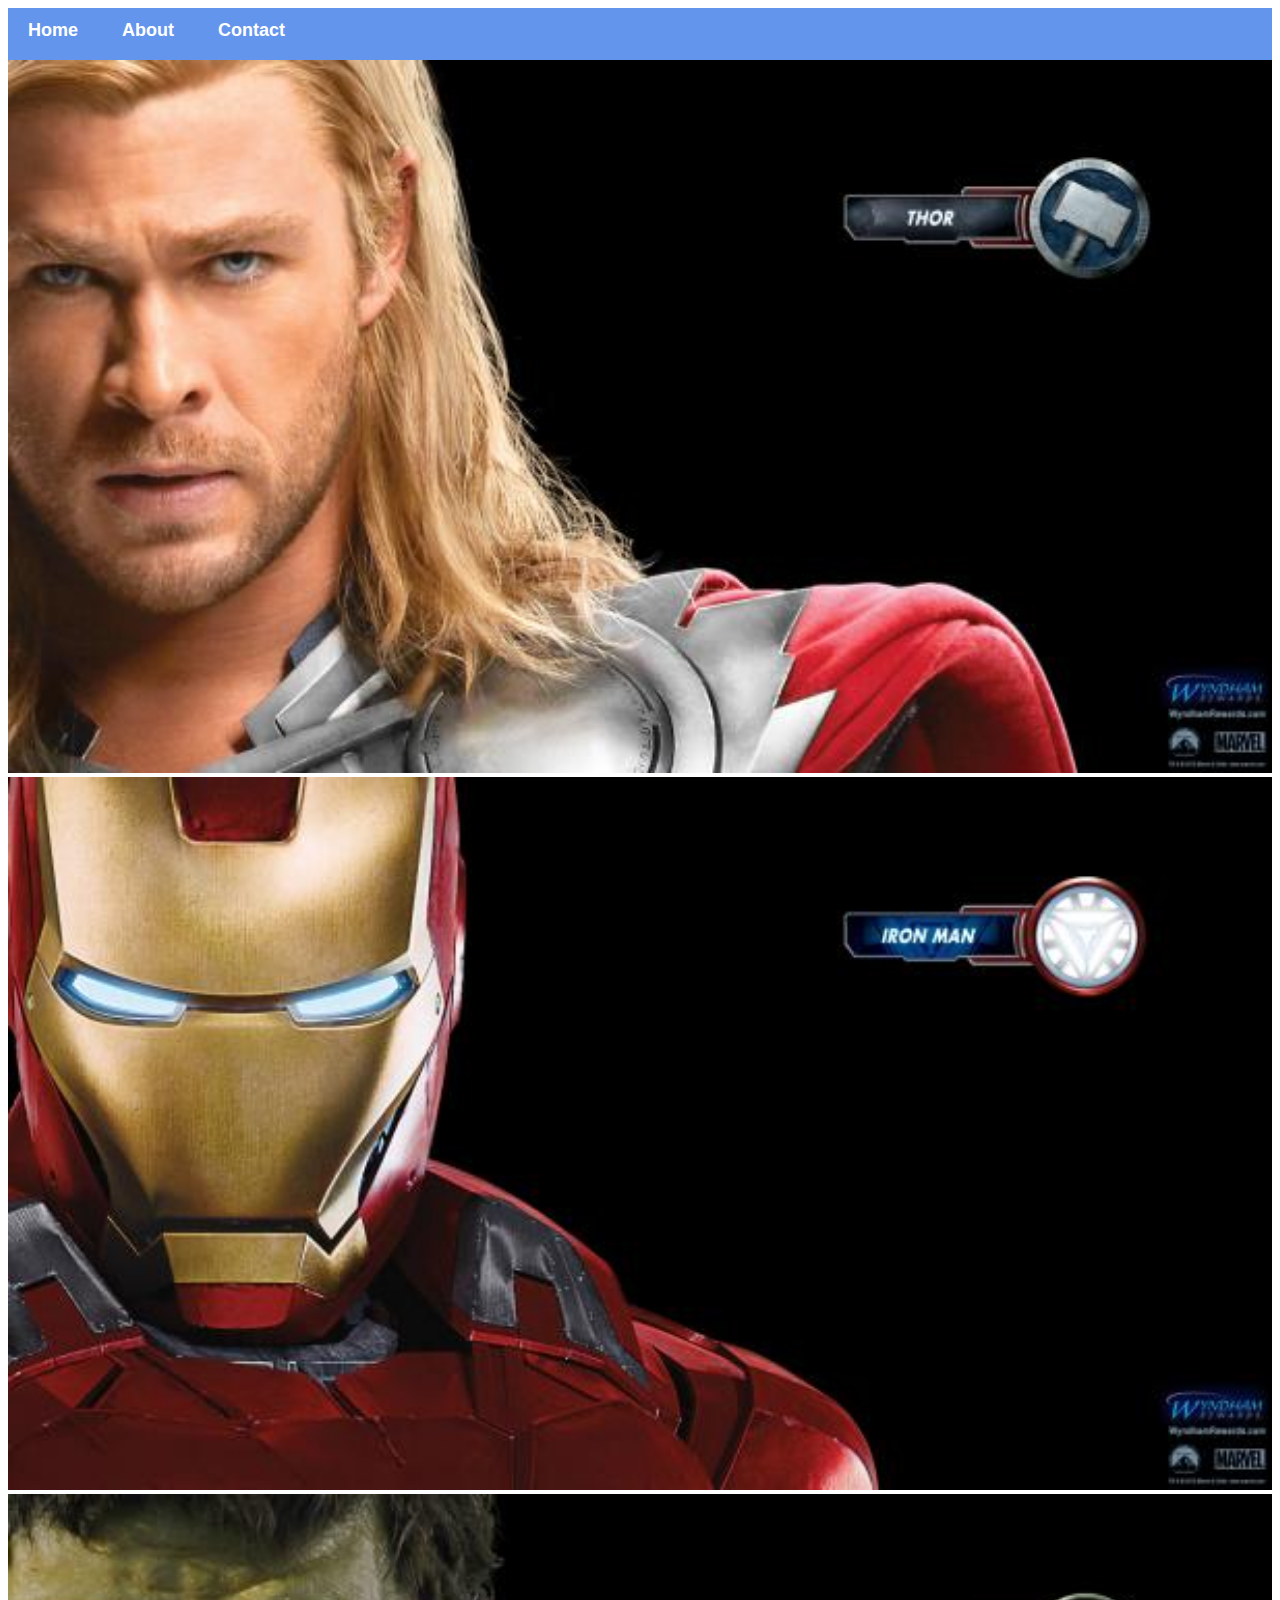
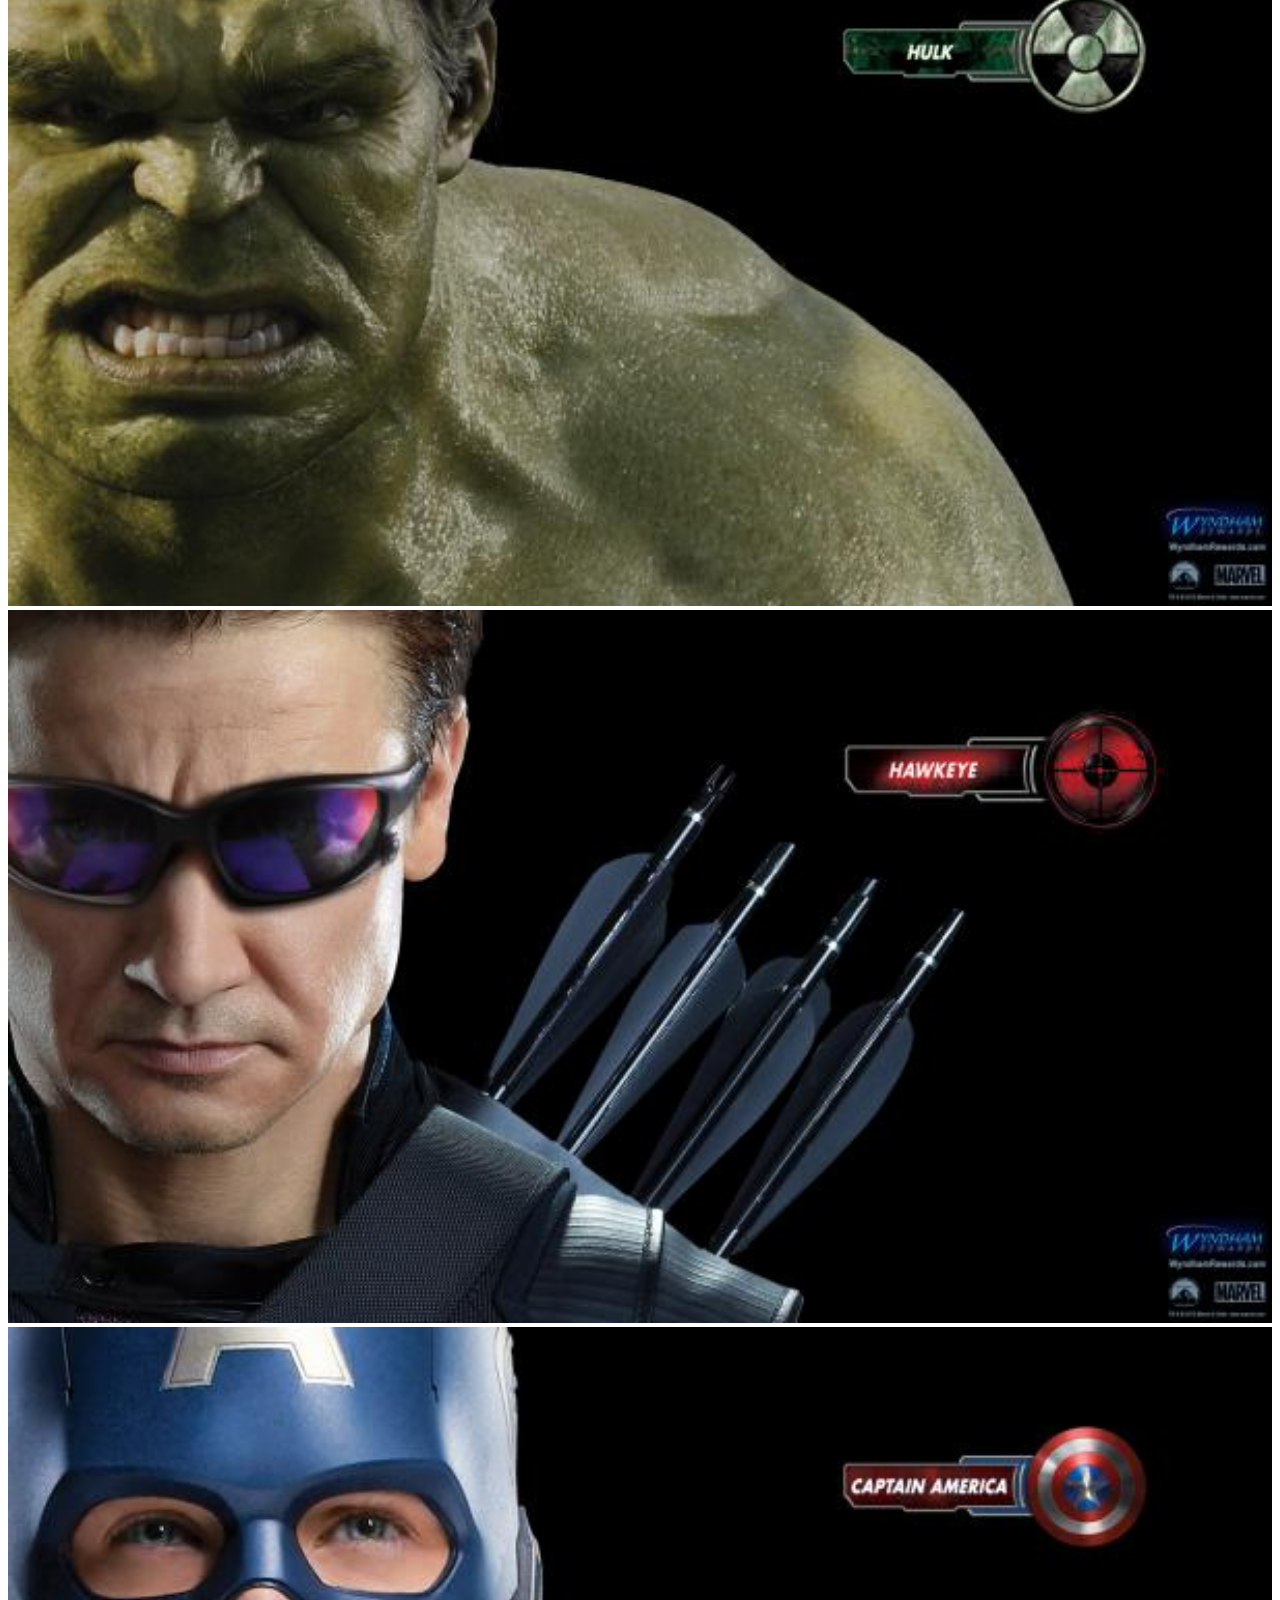
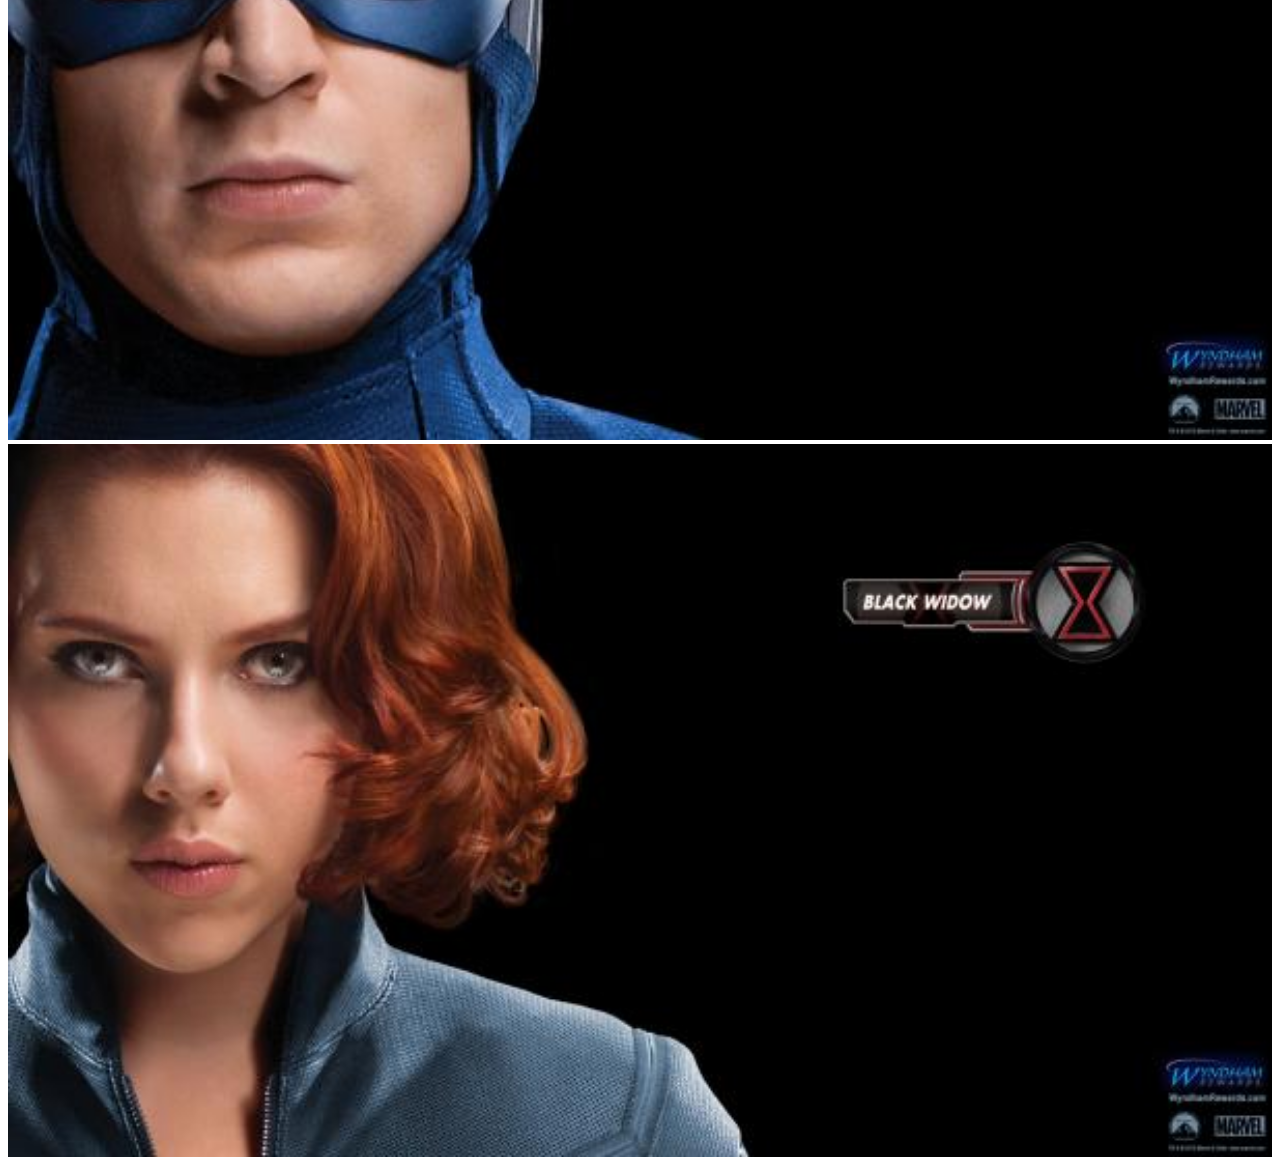
<file: index.html>
<!DOCTYPE html>
<html>
    <head>
        <link rel="stylesheet" href="style.css">
    </head>
    <body>
        <div id="menu">
        <a href="#">Home</a>
        <a href="about.html">About</a>
        <a href="contact.html">Contact</a>
        </div>
       <div class="gallery">
        <a href="avenger-1.html"><img src="images/avengers_01.jpg"/></a>
        <a href="avenger-2.html"><img src="images/avengers_02.jpg"/></a>
        <a href="avenger-3.html"><img src="images/avengers_03.jpg"/></a>
        <a href="avenger-4.html"><img src="images/avengers_04.jpg"/></a>
        <a href="avenger-5.html"><img src="images/avengers_05.jpg"/></a>
        <a href="avenger-6.html"><img src="images/avengers_06.jpg"/></a>
        </div>
    </body>
</html>
</file>
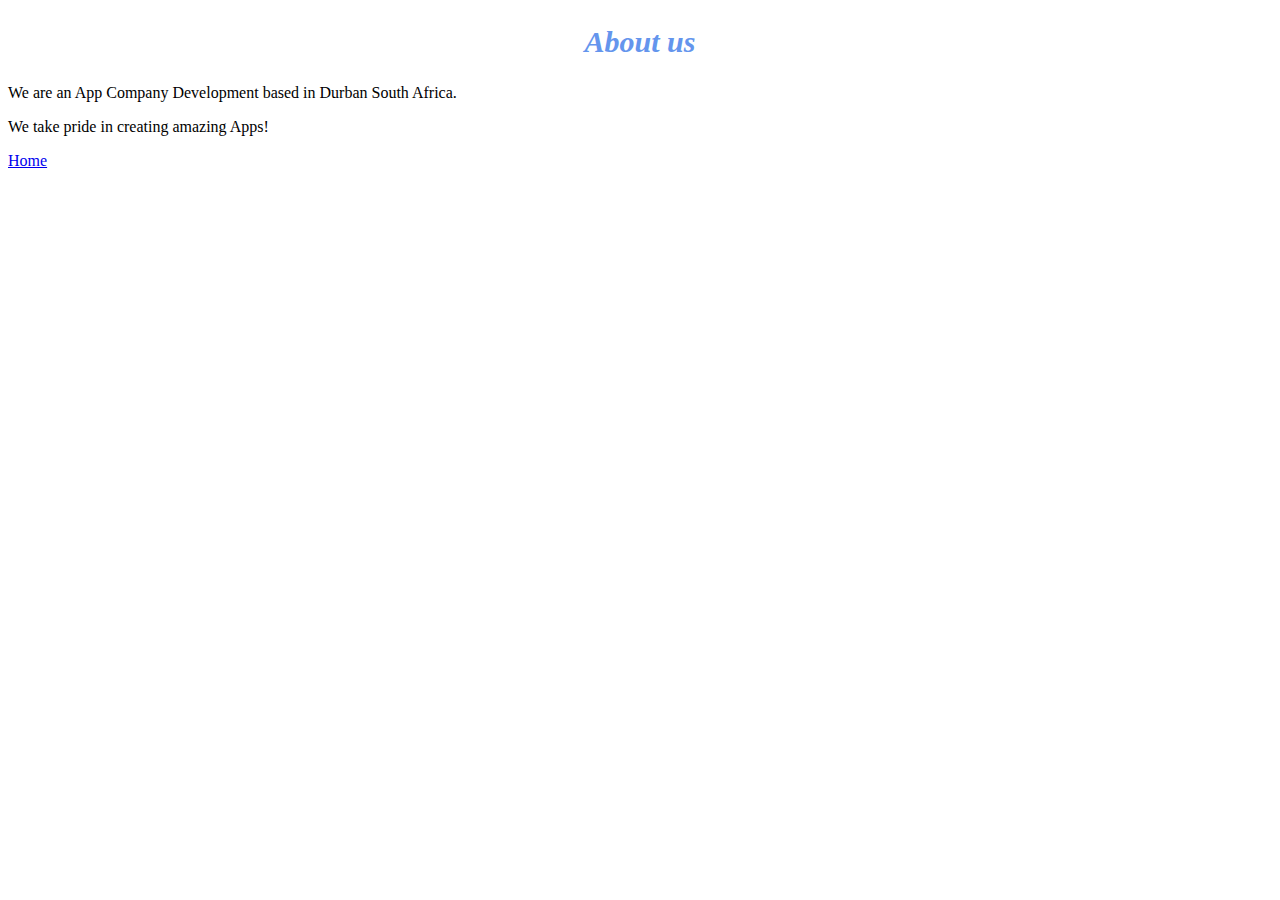
<file: about.html>
<!DOCTYPE html>
<html>
    <head>
        <link rel="stylesheet" href="style.css">
    </head>
    <body>
        <h2>About us</h2>
    <p>We are an App Company Development based in Durban South Africa.</p>
        <P>We take pride in creating amazing Apps!</P>
        <a href="index.html">Home</a>
    </body>
</html>
</file>
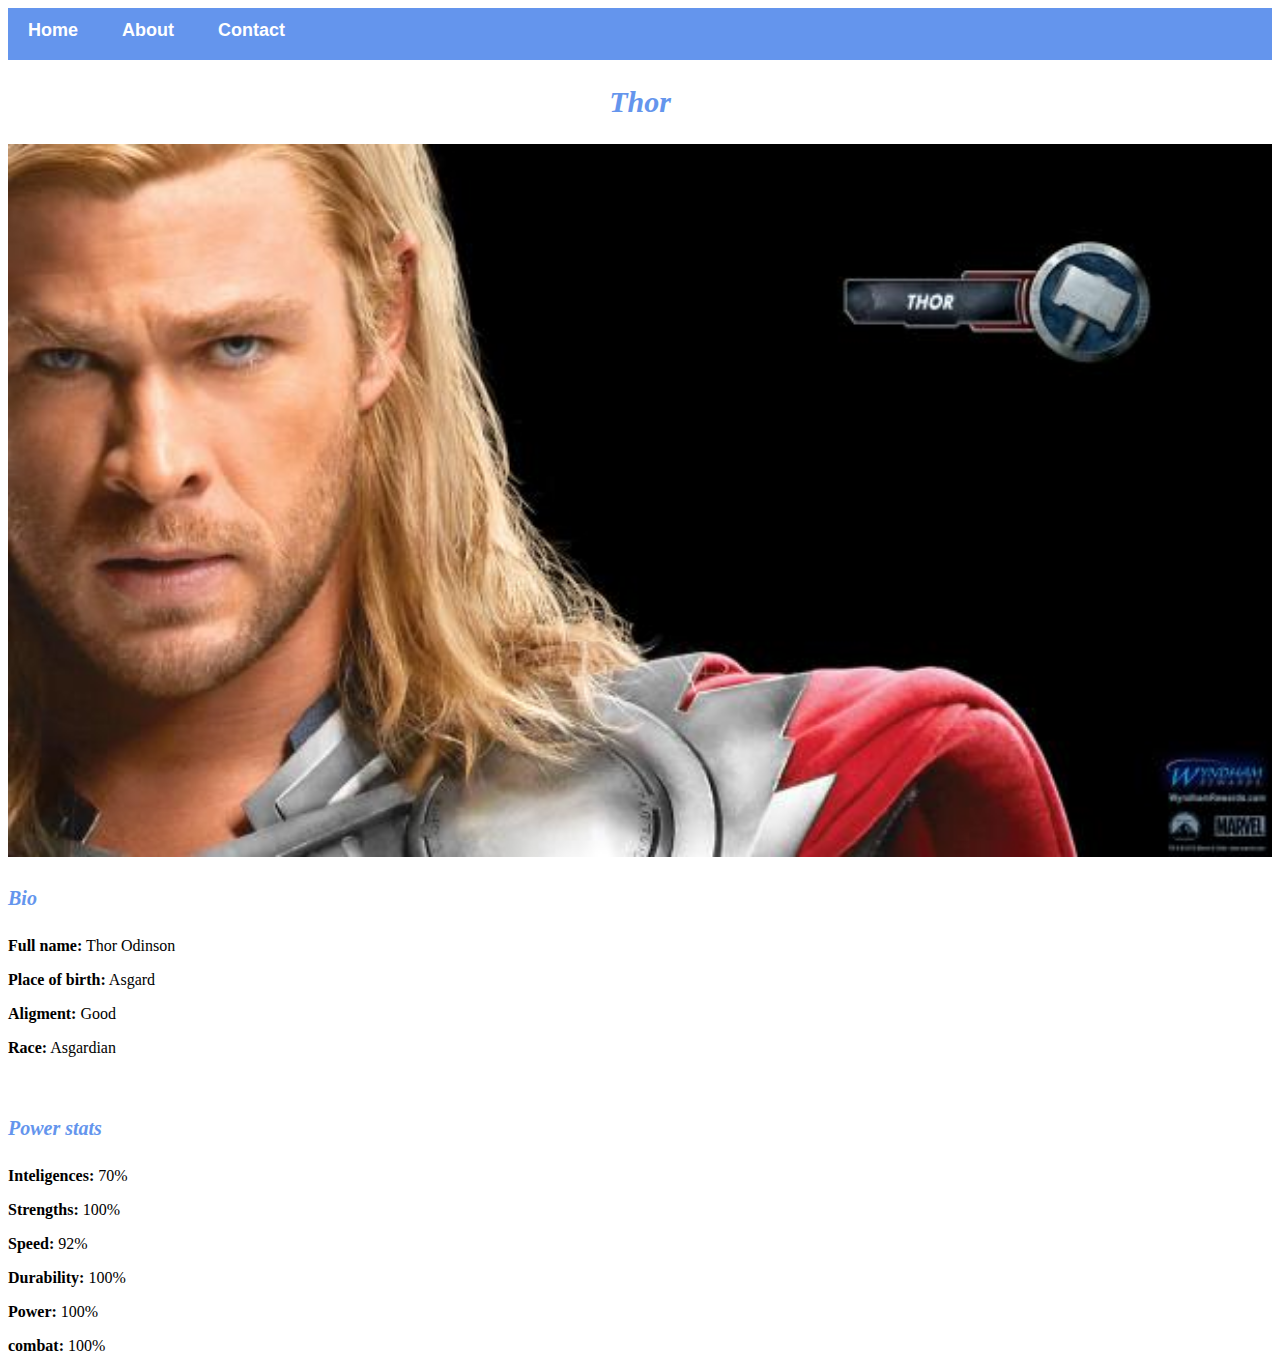
<file: avenger-1.html>
<!DOCTYPE html>
<html>
    <head>
        <link rel="stylesheet" href="style.css">
    </head>
    <body>
         <div id="menu">
        <a href="index.html">Home</a>
        <a href="about.html">About</a>
        <a href="contact.html">Contact</a>
        </div>
        <h2>Thor</h2>
        <div class="gallery">
        <img src="images/avengers_01.jpg"/>
     </div>
        <h4>Bio</h4>
        <p><b>Full name:</b> Thor Odinson</p>
        <p><b>Place of birth:</b> Asgard</p>
        <p><b>Aligment:</b> Good</p>
        <p><b>Race:</b> Asgardian</p>
        <br>
        <h4>Power stats</h4>
        <p><b>Inteligences:</b> 70%</p>
        <p><b>Strengths:</b> 100%</p>
        <p><b>Speed:</b> 92%</p>
        <p><b>Durability:</b> 100%</p>
        <p><b>Power:</b> 100%</p>
        <p><b>combat:</b> 100%</p>
        <p></p>
    </body>
</html>
</file>
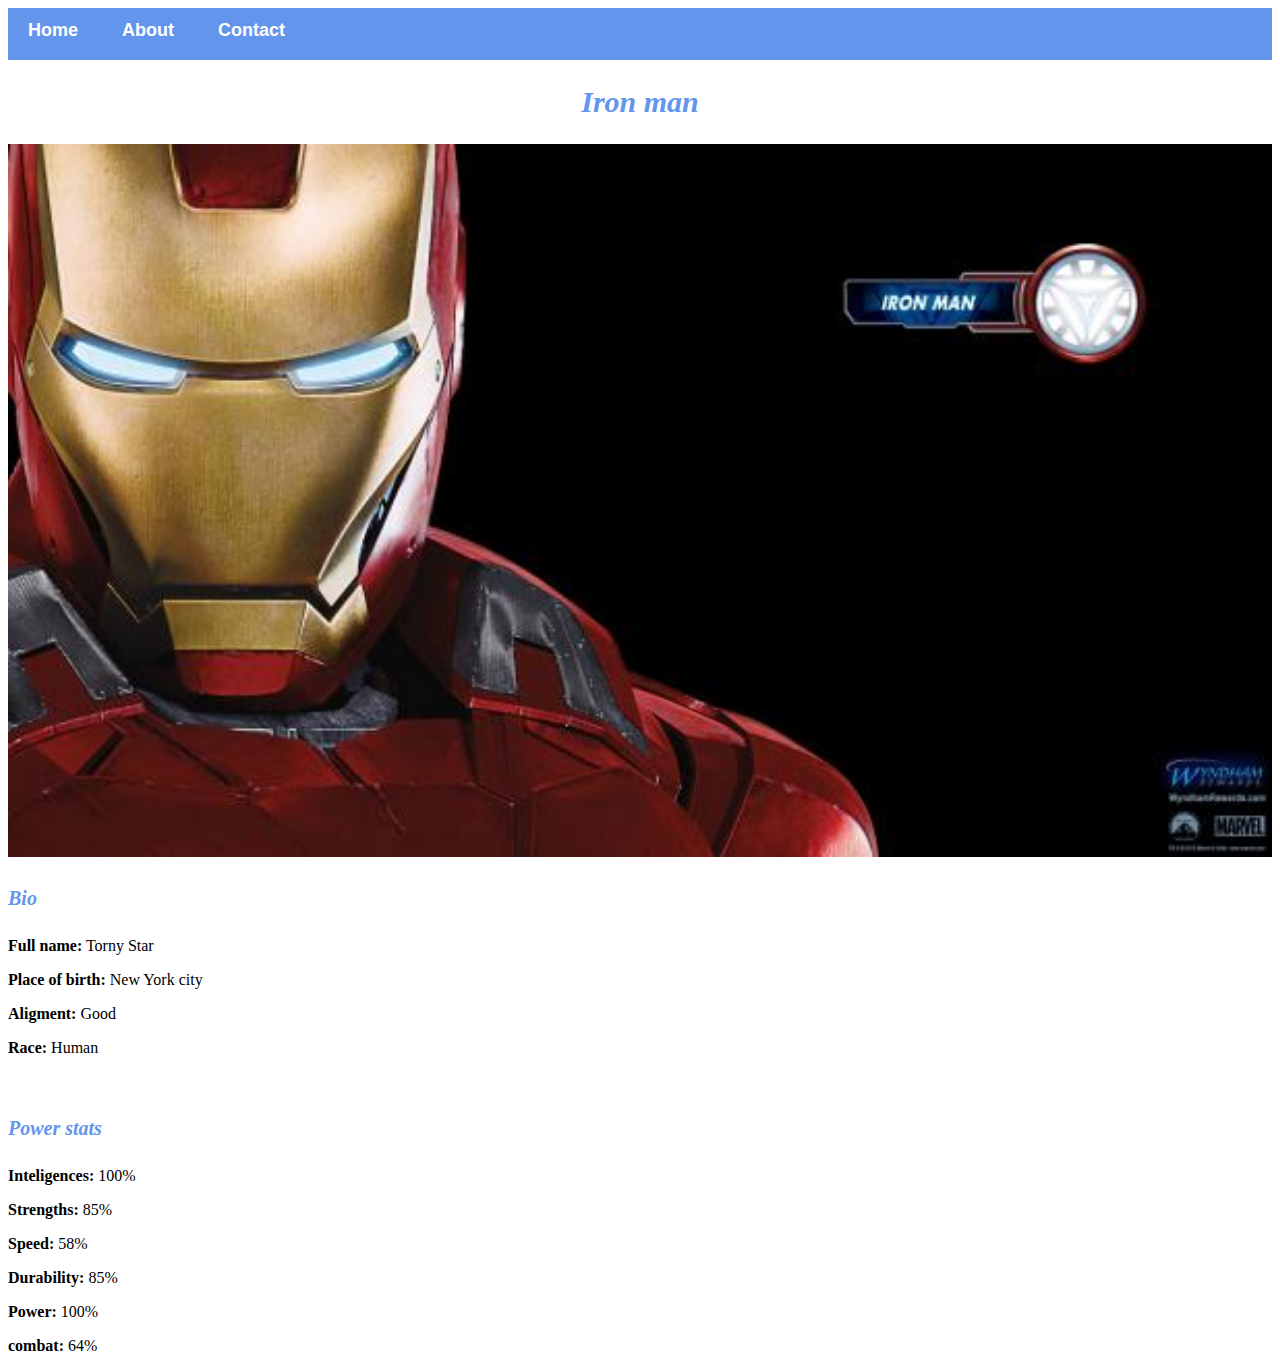
<file: avenger-2.html>
<!DOCTYPE html>
<html>
    <head>
        <link rel="stylesheet" href="style.css">
    </head>
    <body>
        <div id="menu">
        <a href="index.html">Home</a>
        <a href="about.html">About</a>
        <a href="contact.html">Contact</a>
        </div>
        <h2>Iron man</h2>
        <div class="gallery">
        <img src="images/avengers_02.jpg"/>
     </div>
        <h4>Bio</h4>
        <p><b>Full name:</b> Torny Star</p>
        <p><b>Place of birth:</b> New York city</p>
        <p><b>Aligment:</b> Good</p>
        <p><b>Race:</b> Human</p>
        <br>
        <h4>Power stats</h4>
        <p><b>Inteligences:</b> 100%</p>
        <p><b>Strengths:</b> 85%</p>
        <p><b>Speed:</b> 58%</p>
        <p><b>Durability:</b> 85%</p>
        <p><b>Power:</b> 100%</p>
        <p><b>combat:</b> 64%</p>
        <p></p>
    </body>
</html>
</file>
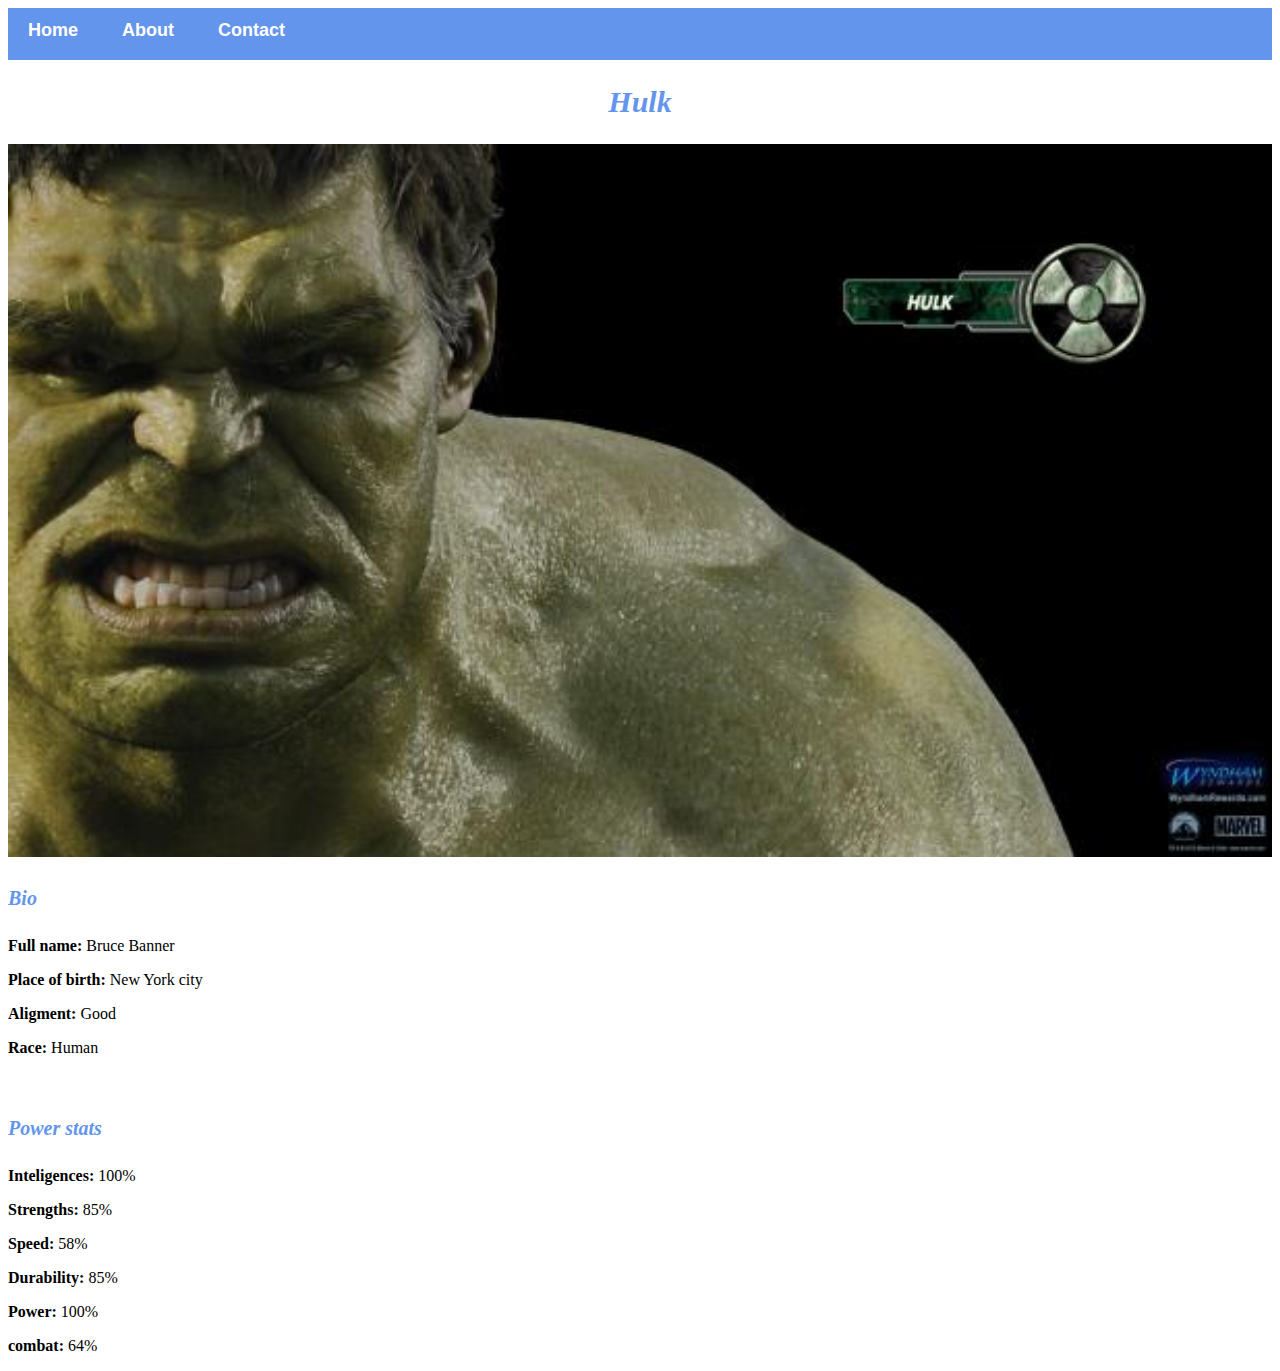
<file: avenger-3.html>
<!DOCTYPE html>
<html>
    <head>
        <link rel="stylesheet" href="style.css">
    </head>
    <body>
        <div id="menu">
        <a href="index.html">Home</a>
        <a href="about.html">About</a>
        <a href="contact.html">Contact</a>
        </div>
        <h2>Hulk</h2>
        <div class="gallery">
        <img src="images/avengers_03.jpg"/>
     </div>
        <h4>Bio</h4>
        <p><b>Full name:</b> Bruce Banner</p>
        <p><b>Place of birth:</b> New York city</p>
        <p><b>Aligment:</b> Good</p>
        <p><b>Race:</b> Human</p>
        <br>
        <h4>Power stats</h4>
        <p><b>Inteligences:</b> 100%</p>
        <p><b>Strengths:</b> 85%</p>
        <p><b>Speed:</b> 58%</p>
        <p><b>Durability:</b> 85%</p>
        <p><b>Power:</b> 100%</p>
        <p><b>combat:</b> 64%</p>
        <p></p>
    </body>
</html>
</file>
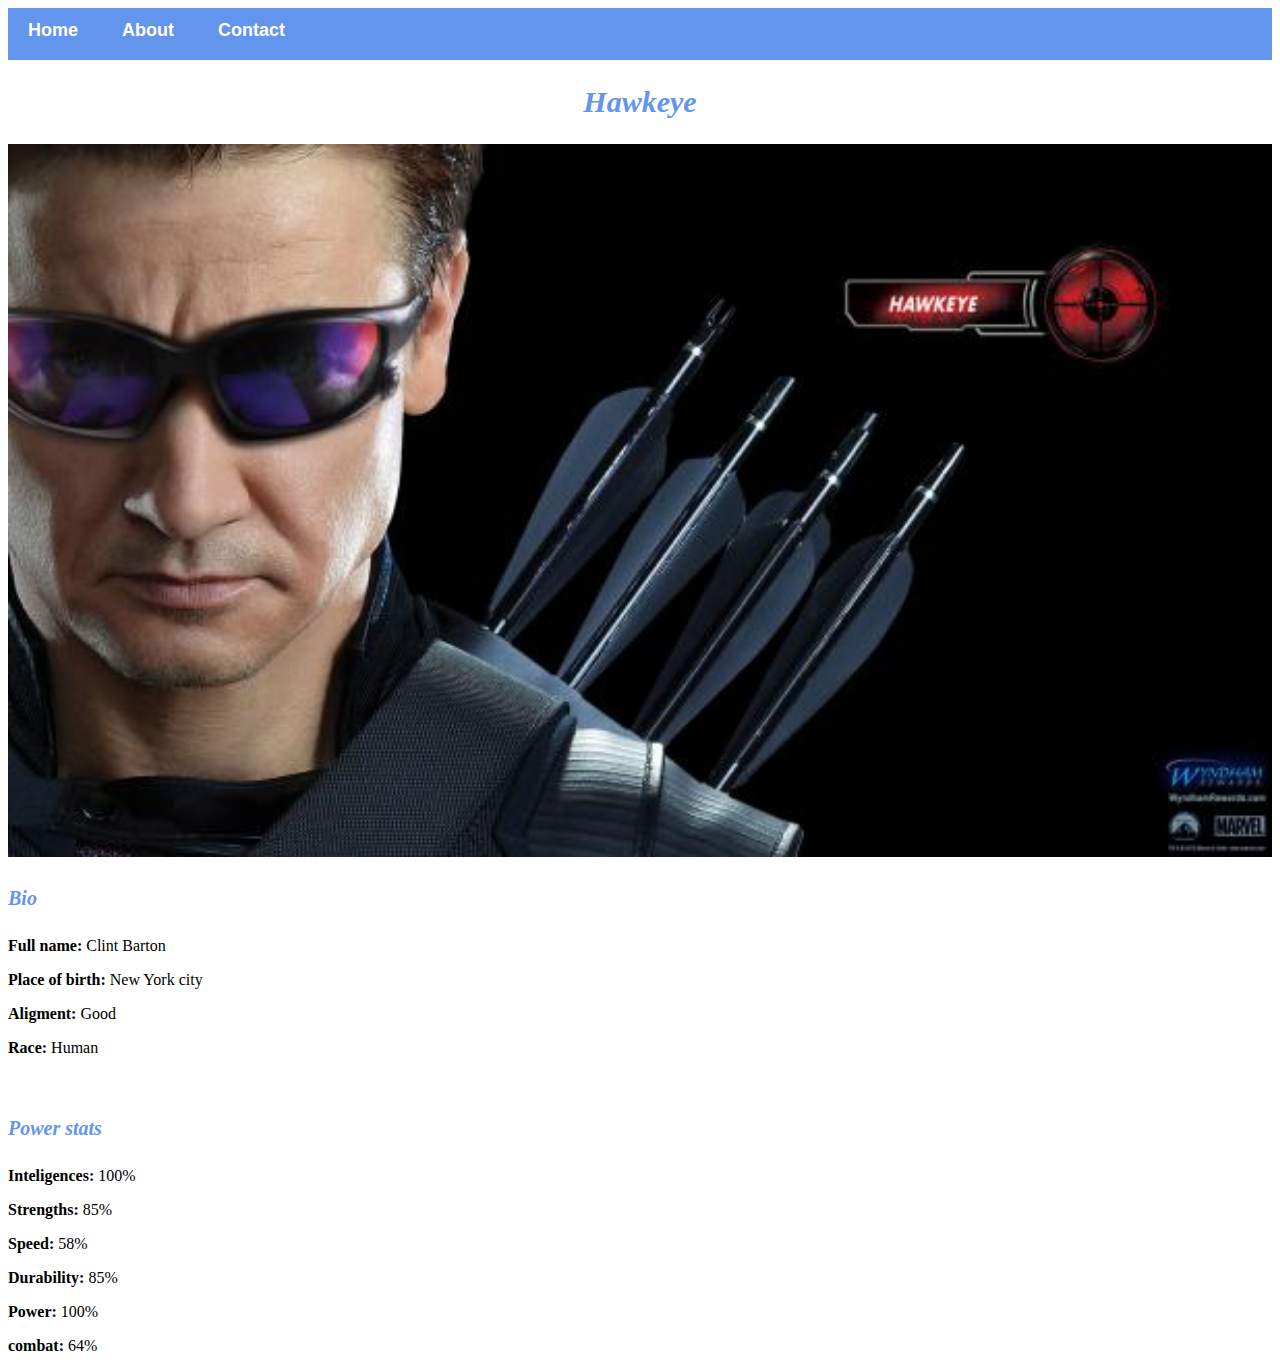
<file: avenger-4.html>
<!DOCTYPE html>
<html>
    <head>
        <link rel="stylesheet" href="style.css">
    </head>
    <body>
        <div id="menu">
        <a href="index.html">Home</a>
        <a href="about.html">About</a>
        <a href="contact.html">Contact</a>
        </div>
        <h2>Hawkeye</h2>
        <div class="gallery">
        <img src="images/avengers_04.jpg"/>
     </div>
        <h4>Bio</h4>
        <p><b>Full name:</b> Clint Barton </p>
        <p><b>Place of birth:</b> New York city</p>
        <p><b>Aligment:</b> Good</p>
        <p><b>Race:</b> Human</p>
        <br>
        <h4>Power stats</h4>
        <p><b>Inteligences:</b> 100%</p>
        <p><b>Strengths:</b> 85%</p>
        <p><b>Speed:</b> 58%</p>
        <p><b>Durability:</b> 85%</p>
        <p><b>Power:</b> 100%</p>
        <p><b>combat:</b> 64%</p>
        <p></p>
    </body>
</html>
</file>
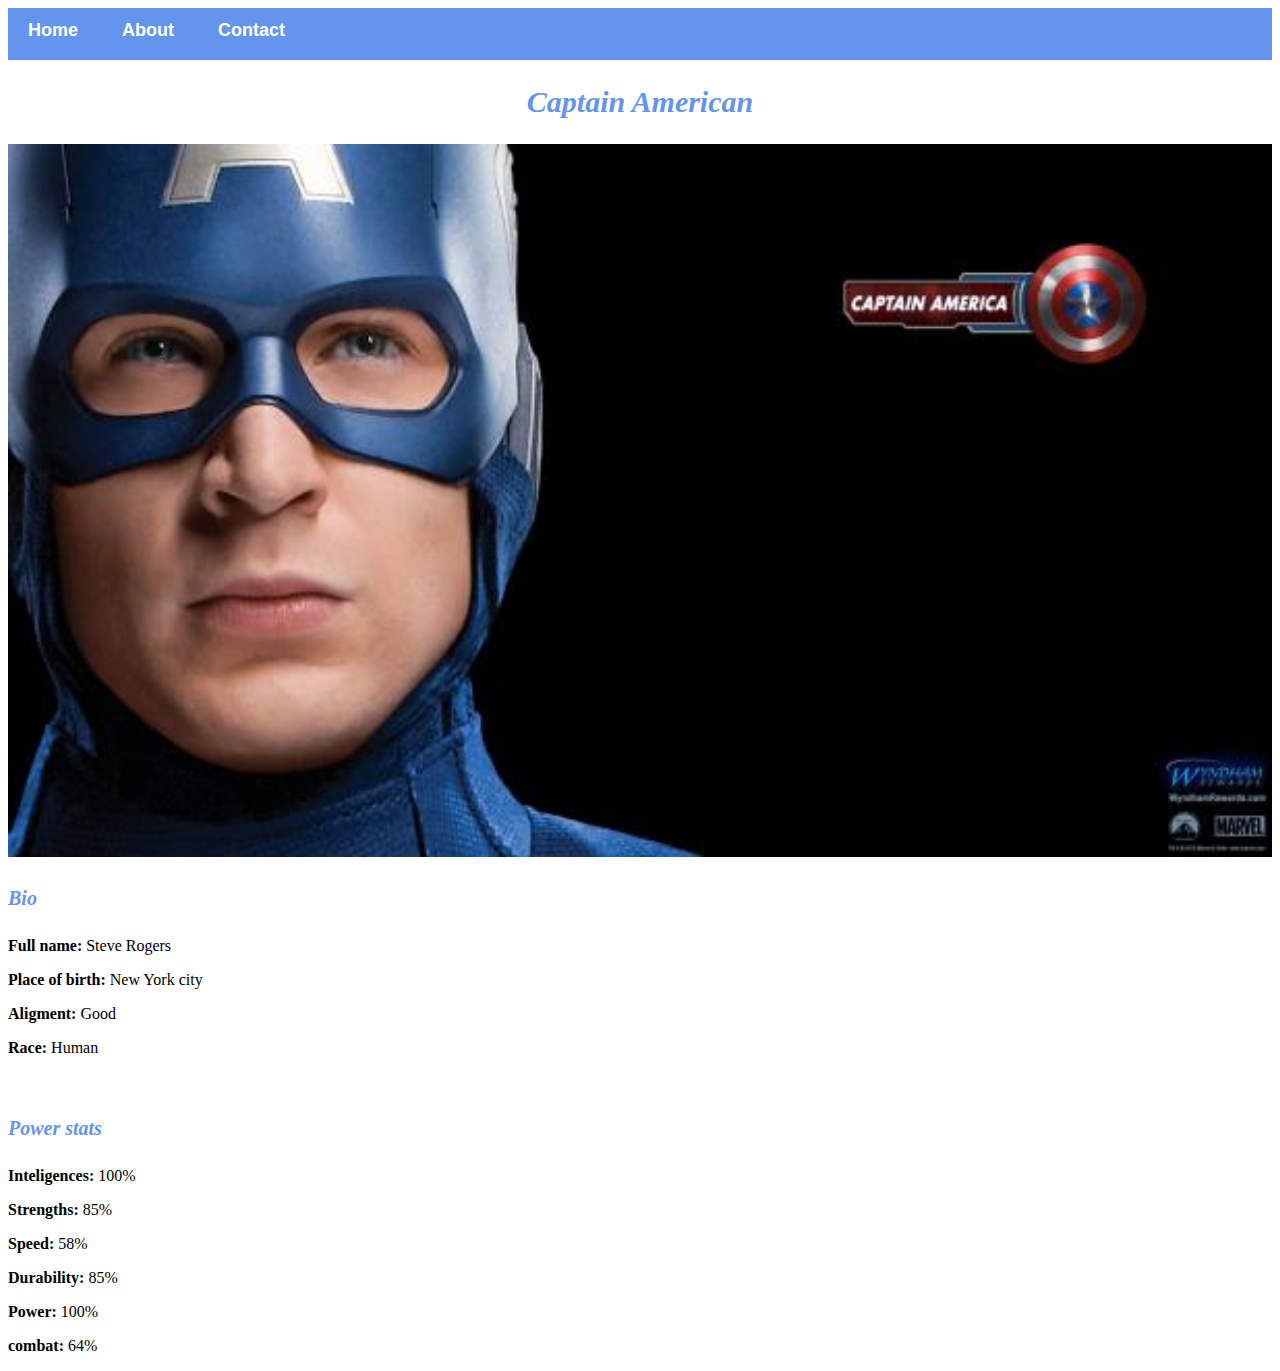
<file: avenger-5.html>
<!DOCTYPE html>
<html>
    <head>
        <link rel="stylesheet" href="style.css">
    </head>
    <body>
        <div id="menu">
        <a href="index.html">Home</a>
        <a href="about.html">About</a>
        <a href="contact.html">Contact</a>
        </div>
        <h2>Captain American</h2>
        <div class="gallery">
        <img src="images/avengers_05.jpg"/>
     </div>
        <h4>Bio</h4>
        <p><b>Full name:</b> Steve Rogers</p>
        <p><b>Place of birth:</b> New York city</p>
        <p><b>Aligment:</b> Good</p>
        <p><b>Race:</b> Human</p>
        <br>
        <h4>Power stats</h4>
        <p><b>Inteligences:</b> 100%</p>
        <p><b>Strengths:</b> 85%</p>
        <p><b>Speed:</b> 58%</p>
        <p><b>Durability:</b> 85%</p>
        <p><b>Power:</b> 100%</p>
        <p><b>combat:</b> 64%</p>
        <p></p>
    </body>
</html>
</file>
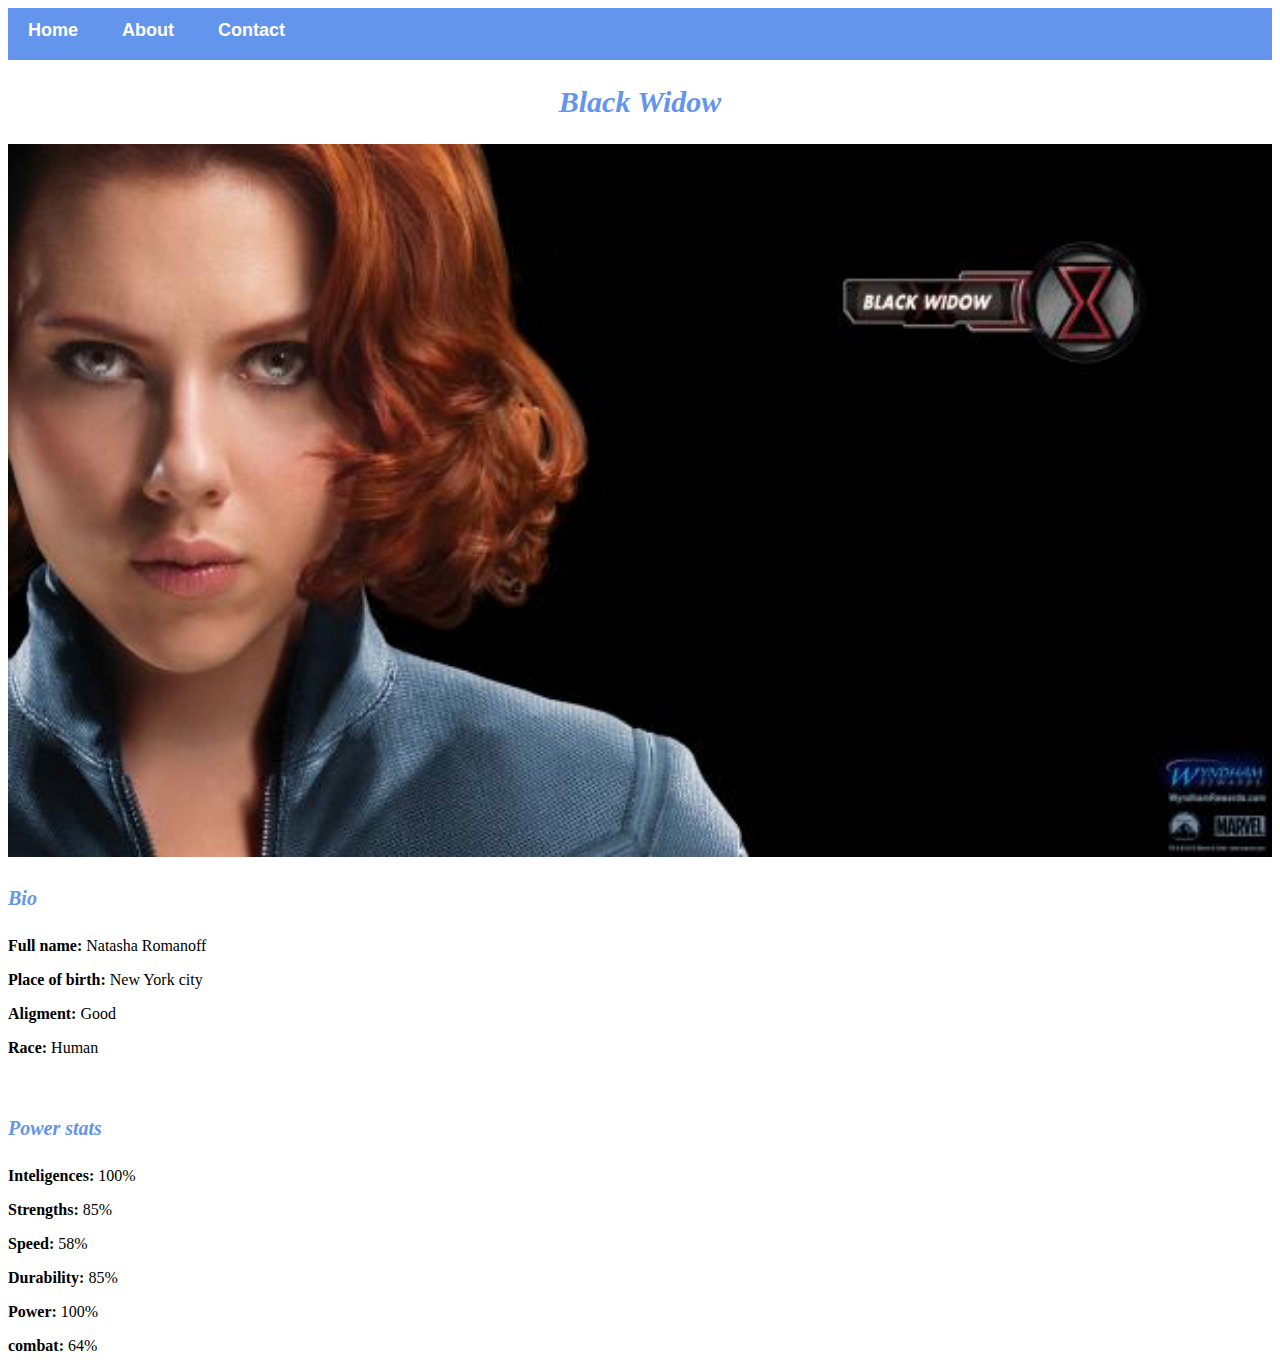
<file: avenger-6.html>
<!DOCTYPE html>
<html>
    <head>
        <link rel="stylesheet" href="style.css">
    </head>
    <body>
        <div id="menu">
        <a href="index.html">Home</a>
        <a href="about.html">About</a>
        <a href="contact.html">Contact</a>
        </div>
        <h2>Black Widow</h2>
        <div class="gallery">
        <img src="images/avengers_06.jpg"/>
     </div>
        <h4>Bio</h4>
        <p><b>Full name:</b> Natasha Romanoff</p>
        <p><b>Place of birth:</b> New York city</p>
        <p><b>Aligment:</b> Good</p>
        <p><b>Race:</b> Human</p>
        <br>
        <h4>Power stats</h4>
        <p><b>Inteligences:</b> 100%</p>
        <p><b>Strengths:</b> 85%</p>
        <p><b>Speed:</b> 58%</p>
        <p><b>Durability:</b> 85%</p>
        <p><b>Power:</b> 100%</p>
        <p><b>combat:</b> 64%</p>
        <p></p>
    </body>
</html>
</file>
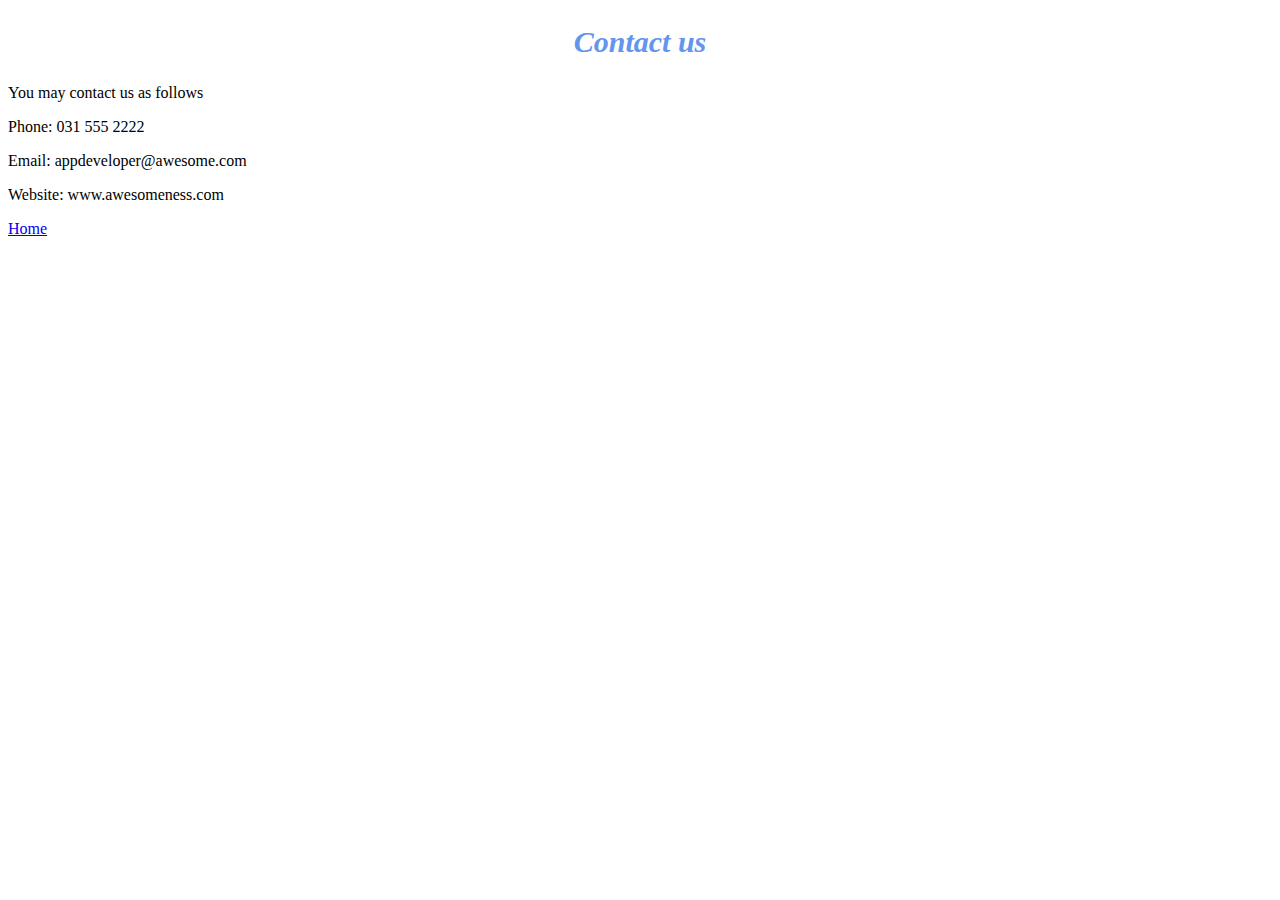
<file: contact.html>
<!DOCTYPE html>
<html>
    <head>
        <link rel="stylesheet" href="style.css">
    </head>
    <body>
        <h2>Contact us</h2>
        <p>You may contact us as follows</p>
        <P>Phone: 031 555 2222</P>
        <p>Email: appdeveloper@awesome.com</p>
        <p>Website: www.awesomeness.com</p>
        <a href="index.html">Home</a>
    </body>
</html>
</file>
<file: style.css>
.gallery img{
    width:100%;
}

h4{
font-family: impact, fantasy;
font-size: 20px;
font-style: italic;
color: cornflowerblue;
}

h2{
    font-family: impact, fantasy;
    text-align: center;
    font-size: 30px;
    color: cornflowerblue;
    font-style: italic;
}
#menu{
    width: 100%;
    height: 40px;
    background-color: cornflowerblue;
    padding-top: 12px;
}
#menu a{
    color: #ffffff;
    font-family: sans-serif;
    font-size: 18px;
    text-decoration: none;
    font-weight: 800;
    
    padding-left: 20px;
    padding-right: 20px;
}
#menu a:hover{
    color: #5077bd;
}
</file>
